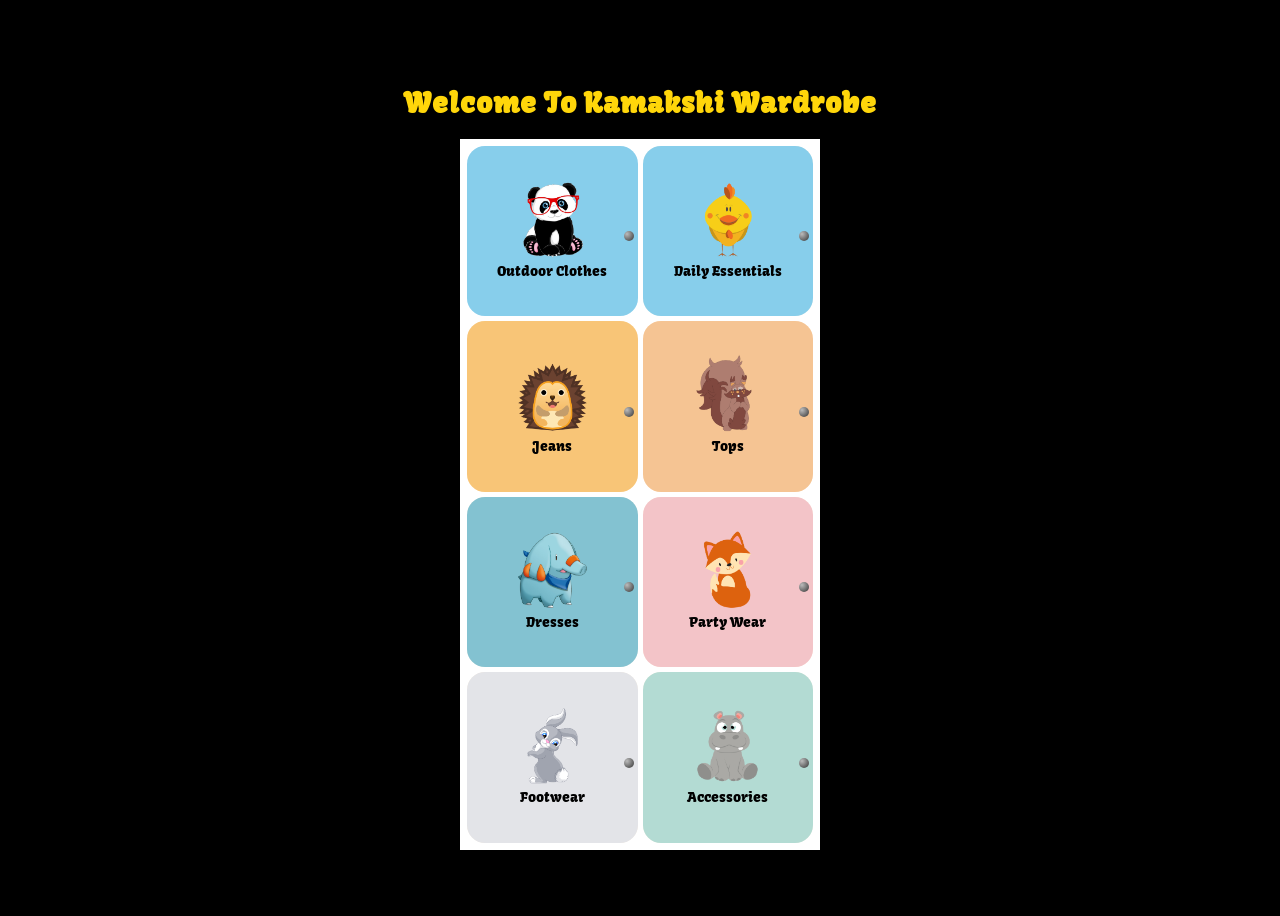
<file: index.html>
<!DOCTYPE html>
<html lang="en">

<head>
  <meta charset="UTF-8">
  <meta name="viewport" content="width=device-width, initial-scale=1.0">
  <title>kamakshi wardrobe</title>
  <link rel="stylesheet" href="./style.css">
  <link rel="preconnect" href="https://fonts.googleapis.com">
  <link rel="preconnect" href="https://fonts.gstatic.com" crossorigin>
  <link href="https://fonts.googleapis.com/css2?family=Kavoon&display=swap" rel="stylesheet">
  <link rel="stylesheet" href="https://cdnjs.cloudflare.com/ajax/libs/font-awesome/6.5.0/css/all.min.css">
</head>

<body>
  <h1>Welcome To Kamakshi Wardrobe</h1>
  <div class="main">
    <div class="box">
      <div class="door first">
          <img src="images/panda.png">
          <div class="category">Outdoor Clothes</div>
      </div>
      <div class="inside">
        <a href="outdoor_clothes.html" class="card_link">
          <img src="images/clothes-rack.png" class="icon">
          <span class="cta">View Items →</span>
        </a>
      </div>
    </div>
    <div class="box">
      <div class="door second">
          <img src="images/birdie.png">
          <div class="category">Daily Essentials</div>
      </div>
      <div class="inside">
        <a href="daily_essentials.html" class="card_link">
          <img src="images/clothes-rack.png" class="icon">
          <span class="cta">View Items →</span>
        </a>
      </div>
    </div>
    <div class="box">
      <div class="door third">
          <img src="images/hedgehog.png">
          <div class="category">Jeans</div>
      </div>
      <div class="inside">
        <a href="outdoor_clothes.html" class="card_link">
          <img src="images/clothes-rack.png" class="icon">
          <span class="cta">View Items →</span>
        </a>
      </div>
    </div>
    <div class="box">
      <div class="door fourth">
          <img src="images/squirel.png">
          <div class="category">Tops</div>
      </div>
      <div class="inside">
        <a href="outdoor_clothes.html" class="card_link">
          <img src="images/clothes-rack.png" class="icon">
          <span class="cta">View Items →</span>
        </a>
      </div>
    </div>
    <div class="box ">
      <div class="door fifth">
          <img src="images/ele.png">
          <div class="category">Dresses</div>
      </div>
      <div class="inside">
        <a href="outdoor_clothes.html" class="card_link">
          <img src="images/clothes-rack.png" class="icon">
          <span class="cta">View Items →</span>
        </a>
      </div>
    </div>
    <div class="box">
      <div class="door sixth">
          <img src="images/fox.png">
          <div class="category">Party Wear</div>
      </div>
      <div class="inside">
        <a href="outdoor_clothes.html" class="card_link">
          <img src="images/clothes-rack.png" class="icon">
          <span class="cta">View Items →</span>
        </a>
      </div>
    </div>
    <div class="box">
      <div class="door seventh">
          <img src="images/rabbit.png">
          <div class="category">Footwear</div>
      </div>
      <div class="inside">
        <a href="outdoor_clothes.html" class="card_link">
          <img src="images/clothes-rack.png" class="icon">
          <span class="cta">View Items →</span>
        </a>
      </div>
    </div>
    <div class="box">
      <div class="door eighth">
          <img src="images/hippo.png">
          <div class="category">Accessories</div>
      </div>
      <div class="inside">
        <a href="outdoor_clothes.html" class="card_link">
          <img src="images/clothes-rack.png" class="icon">
          <span class="cta">View Items →</span>
        </a>
      </div>
    </div>
  </div>
</body>
</file>
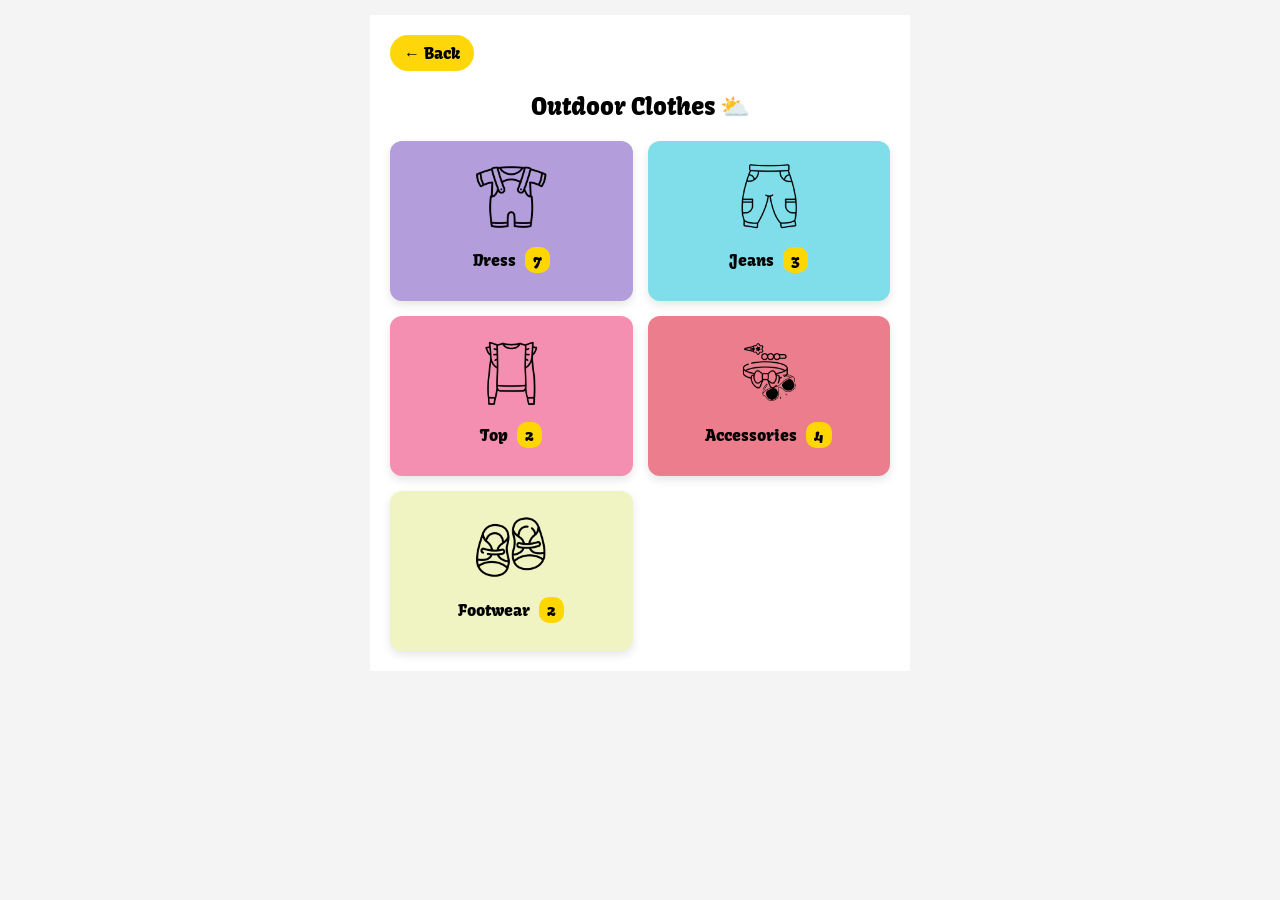
<file: outdoor_clothes.html>
<!DOCTYPE html>
<html lang="en">
<head>
  <meta charset="UTF-8">
  <meta name="viewport" content="width=device-width, initial-scale=1.0">
  <title>Outdoor Clothes</title>
  <link rel="stylesheet" href="category.css">
  <link rel="preconnect" href="https://fonts.googleapis.com">
  <link rel="preconnect" href="https://fonts.gstatic.com" crossorigin>
  <link href="https://fonts.googleapis.com/css2?family=Kavoon&display=swap" rel="stylesheet">
  <link rel="stylesheet" href="https://cdnjs.cloudflare.com/ajax/libs/font-awesome/6.5.0/css/all.min.css">
</head>
<body>
    <div class="container">
        <div class="content">
            <div class="btn_wrap">
                <a href="index.html" class="back_btn">← Back</a>
            </div>
            <h2 class="title">Outdoor Clothes &#x26C5;</h2>
            <div class="grid">
                <div class="card dress">
                    <img src="images/baby_suit.png" alt="dress">
                    <p>Dress <span class="circle">7</span></p>
                </div>

                <div class="card jeans">
                    <img src="images/jeans.png" alt="jeans">
                    <p>Jeans <span class="circle">3</span></p>
                </div>

                <div class="card top">
                    <img src="images/top.png" alt="top">
                    <p>Top <span class="circle">2</span></p>
                </div>

                <div class="card accessories">
                    <img src="images/accessories.png" alt="accessories">
                    <p>Accessories <span class="circle">4</span></p>
                </div>

                <div class="card footwear">
                    <img src="images/shoes.png" alt="footwear">
                    <p>Footwear <span class="circle">2</span></p>
                </div>

            </div>
        </div>
    </div>
</body>
</html>
</file>
<file: style.css>
body{align-items:center; justify-content:center; background:#000; min-height:100vh;display:flex;
text-align:center; flex-direction:column;font-family:"Kavoon";}
h1{color:#FFD60A;  font-size:28px; text-align:center; letter-spacing:1px;}
.main{display:grid; grid-template-columns: repeat(2, 1fr); align-items:center; justify-content:center;
max-width:350px; margin:0 auto; gap:1px; width:90%; border:5px solid #fff; background:#fff;}
.box_outliner{border:2px solid #fff; display:flex;}
.box{aspect-ratio: 1/1; overflow:hidden; display:flex; perspective:1000px; padding:16px;
border: 2px solid transparent; border-radius:20px; position:relative; transition: transform 0.2s, box-shadow 0.2s;}
.box:hover{transform: translateY(-5px); box-shadow: 0 10px 20px rgba(0,0,0,0.3);border: 2px solid #FFD60A;}
.door::after {content: "";width: 10px;height: 10px;border-radius: 50%;position: absolute;
  right: 4px; z-index:2; top:50%; background: radial-gradient(circle at 30% 30%, #bbb, #333);}
.door{display:flex; width:100%; height:100%; position:absolute; transform-origin: left; flex-direction:column;
transition: transform 0.6s ease-in-out; inset:0; z-index:2; justify-content:center; align-items:center;}
.box:hover .door {transform: rotateY(-100deg);box-shadow: -10px 0 20px rgba(0,0,0,0.4);}

img{display:block; width:70%; object-fit:contain;}
.inside{position:absolute; inset:0; display:flex; justify-content:center; align-items:center; font-size:18px;
background: linear-gradient(135deg, #fff, #f3f3f3); border-radius:12px;}
.card_link{text-decoration:none; color:#333; display:flex; flex-direction:column;align-items:center;
border:1px solid #acacac; gap:6px; padding:10px;}
.icon{transition: all 0.3s ease; width:55px; height:55px; margin-bottom:10px;}
.card_link h3 {margin:0; font-size:15px; font-weight:400;}
.cta{font-size:11px; color:black; padding:2px 10px; border-radius:20px; background:#FFD60A; transition:0.3s;}

.width_100{max-width:100%;}
.box:hover .icon {transform: scale(1.3);}
.box:hover .cta {transform: scale(1.1);}

/* LABEL ON DOOR */
.category { font-size: 14px;text-align: center; margin-bottom:5px;}
.view-btn {margin-bottom: 10px; background: #FFD60A;color: black; padding: 4px 12px;border-radius: 20px;
  font-size: 12px;box-shadow: 0 2px 8px rgba(0,0,0,0.3);}
.first{ background:skyblue; }
.box:nth-child(1) .inside {background: #E9F5FF;}
.second{background:skyblue; }
.box:nth-child(2) .inside {background: #FFF4E6;}
.third{background:#f8c577;}
.box:nth-child(3) .inside {background: #FFF4E6;}
.fourth{background:#f5c493;}
.box:nth-child(4) .inside {background: #FFF4E6;}
.fifth{background:#83c2d1; }
.box:nth-child(5) .inside {background: #FFF4E6;}
.sixth{background:#f3c4c8; }
.box:nth-child(6) .inside {background: #FFF4E6;}
.seventh{background:#e3e4e8; }
.box:nth-child(7) .inside {background: #FFF4E6;}
.eighth{background:#b3dbd3; }
.box:nth-child(8) .inside {background: #FFF4E6;}
@media (max-width:480px){
    h1{font-size:24px;}
}
</file>
<file: category.css>
body{margin:0; padding:0; background:#222;font-family:"Kavoon";}
.container{width:100%; max-width:100%; min-height:100vh; background: #f4f4f4; padding: 15px; box-sizing: border-box;}
.content{max-width:500px; margin:auto; background:#fff; text-align:center; padding:20px;}
.btn_wrap{display:flex; justify-content:left; width:100%;}
.back_btn{text-decoration:none; background:#FFD60A; color:#000; padding:8px 14px; border-radius:20px;}
h2{font-weight:400;}
.grid{display:grid; gap:15px; grid-template-columns: repeat(2, 1fr); gap:15px;}
.card{border-radius: 12px; padding: 15px; text-align: center; box-shadow: 0 4px 10px rgba(0,0,0,0.1);}
.grid img{width:80px;}
.card p{margin-top:10px; font-weight:400;}
.card span{background: gold; padding: 3px 8px; border-radius: 10px; margin-left: 5px;}
.dress{background:#b39ddb;}
.jeans{background:#80deea;}
.top{background:#f48fb1;}
.accessories{background:#ec7d8d;}
.footwear{background:#f0f4c3;}
</file>
